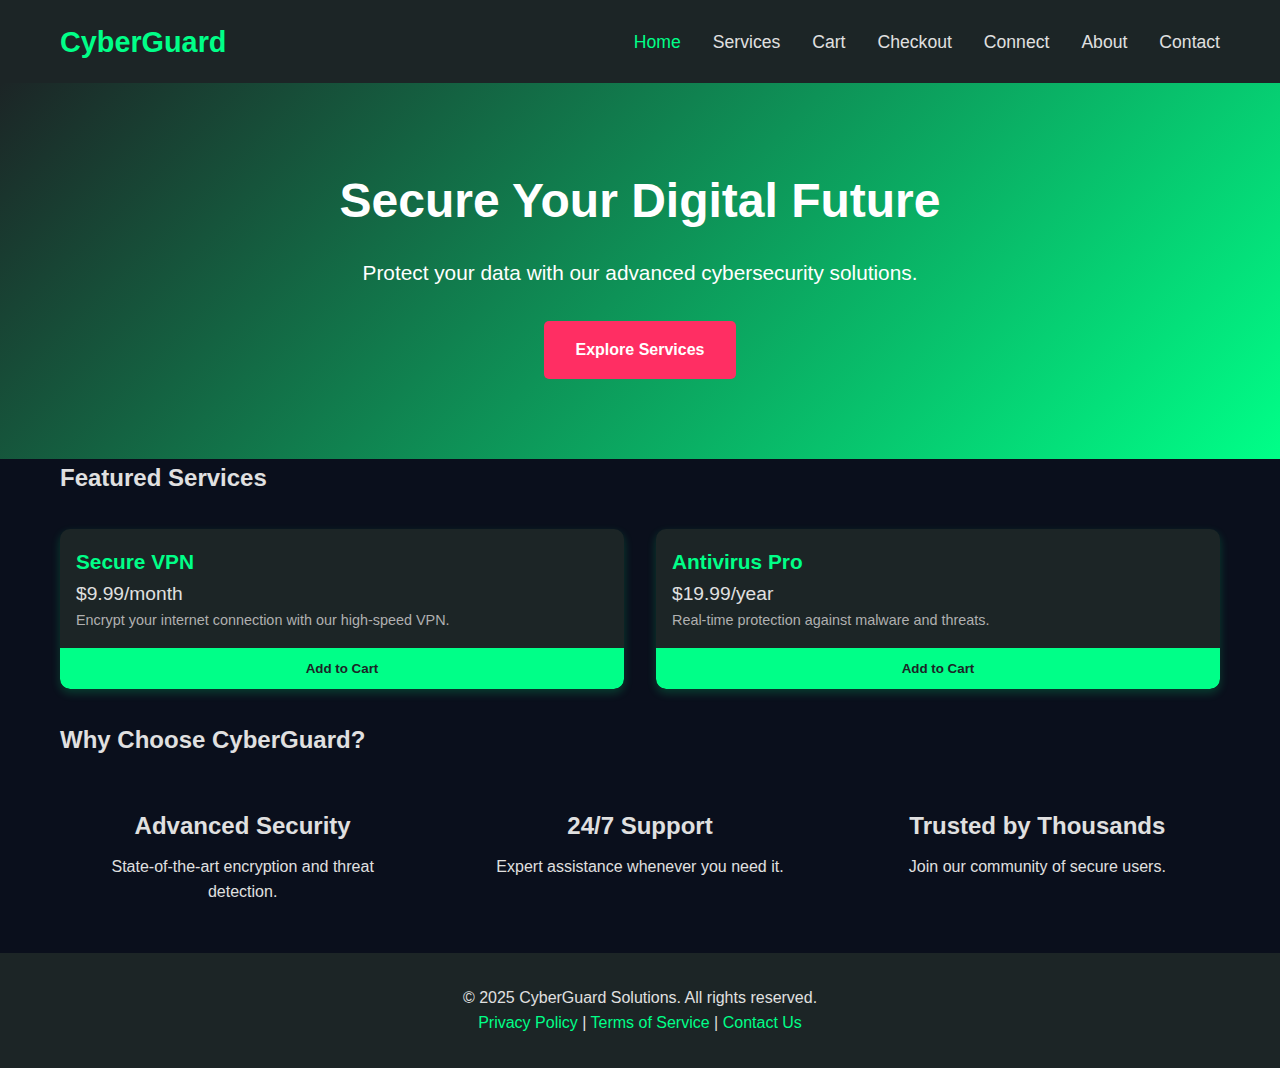
<file: index.html>
<!DOCTYPE html>
<html lang="en">
  <head>
    <meta charset="UTF-8" />
    <meta name="viewport" content="width=device-width, initial-scale=1.0" />
    <meta
      name="description"
      content="CyberGuard Solutions offers top-tier cybersecurity services, including VPNs, antivirus, and training. Secure your digital world today."
    />
    <!-- <meta
      http-equiv="Content-Security-Policy"
      content="default-src 'self'; font-src 'self' https://fonts.googleapis.com https://fonts.gstatic.com;"
    /> -->
    <title>CyberGuard Solutions - Home</title>
    <!-- <link rel="stylesheet" href="./styles/style.css" /> -->
    <style>
      /* Reset */
      * {
        margin: 0;
        padding: 0;
        box-sizing: border-box;
      }

      body {
        font-family: "Roboto", sans-serif;
        line-height: 1.6;
        color: #e0e0e0;
        background-color: #0a0f1c;
      }

      /* Container */
      .container {
        max-width: 1200px;
        margin: 0 auto;
        padding: 0 20px;
      }

      /* Navbar */
      .navbar {
        background-color: #1c2526;
        padding: 1rem 0;
        position: sticky;
        top: 0;
        z-index: 1000;
      }

      .nav-content {
        display: flex;
        justify-content: space-between;
        align-items: center;
      }

      .logo a {
        color: #00ff88;
        font-size: 1.8rem;
        font-weight: bold;
        text-decoration: none;
      }

      .nav-menu {
        display: flex;
        list-style: none;
      }

      .nav-menu li {
        margin-left: 2rem;
      }

      .nav-menu a {
        color: #e0e0e0;
        text-decoration: none;
        font-size: 1.1rem;
        transition: color 0.3s;
      }

      .nav-menu a:hover,
      .nav-menu a.active {
        color: #00ff88;
      }

      .nav-toggle {
        display: none;
        background: none;
        border: none;
        color: #e0e0e0;
        font-size: 1.5rem;
        cursor: pointer;
      }

      /* Hero */
      .hero {
        background: linear-gradient(135deg, #1c2526 0%, #00ff88 100%);
        color: #fff;
        text-align: center;
        padding: 5rem 0;
      }

      .hero h1 {
        font-size: 3rem;
        margin-bottom: 1rem;
      }

      .hero p {
        font-size: 1.3rem;
        margin-bottom: 2rem;
      }

      .cta-button {
        display: inline-block;
        padding: 1rem 2rem;
        background-color: #ff2e63;
        color: #fff;
        text-decoration: none;
        border-radius: 5px;
        font-weight: bold;
        transition: background-color 0.3s;
      }

      .cta-button:hover {
        background-color: #d81e4f;
      }

      /* Service Grid */
      .service-grid,
      .social-grid {
        display: grid;
        grid-template-columns: repeat(auto-fit, minmax(280px, 1fr));
        gap: 2rem;
        padding: 2rem 0;
      }

      .service-grid_item,
      .social-item {
        background: #1c2526;
        border-radius: 10px;
        overflow: hidden;
        box-shadow: 0 4px 10px rgba(0, 255, 136, 0.2);
        transition: transform 0.3s;
      }

      .service-grid_item:hover,
      .social-item:hover {
        transform: translateY(-5px);
      }

      .service-grid_image img,
      .social-item img {
        width: 100%;
        height: 200px;
        object-fit: cover;
      }

      .service-grid_info {
        padding: 1rem;
      }

      .service-grid_name {
        font-size: 1.3rem;
        font-weight: bold;
        color: #00ff88;
      }

      .service-grid_price {
        font-size: 1.2rem;
        color: #e0e0e0;
      }

      .service-grid_desc {
        font-size: 0.9rem;
        color: #b0b0b0;
      }

      .cart-button {
        width: 100%;
        padding: 0.8rem;
        background-color: #00ff88;
        color: #1c2526;
        border: none;
        border-radius: 0 0 10px 10px;
        cursor: pointer;
        font-weight: bold;
        transition: background-color 0.3s;
      }

      .cart-button:hover {
        background-color: #00cc66;
      }

      /* Feature Grid */
      .feature-grid {
        display: grid;
        grid-template-columns: repeat(auto-fit, minmax(250px, 1fr));
        gap: 2rem;
        padding: 2rem 0;
      }

      .feature-item {
        text-align: center;
        padding: 1rem;
      }

      .feature-item i {
        font-size: 2.5rem;
        color: #00ff88;
        margin-bottom: 1rem;
      }

      .feature-item h3 {
        font-size: 1.5rem;
        margin-bottom: 0.5rem;
      }

      /* Cart & Checkout */
      .cart-section,
      .checkout-section,
      .contact-section,
      .about-section,
      .connect-section {
        padding: 2rem 0;
      }

      .cart-item {
        display: flex;
        justify-content: space-between;
        align-items: center;
        padding: 1rem;
        background: #1c2526;
        margin-bottom: 1rem;
        border-radius: 5px;
      }

      .cart-item button {
        background: #ff2e63;
        color: #fff;
        border: none;
        padding: 0.5rem 1rem;
        border-radius: 5px;
        cursor: pointer;
      }

      .cart-item button:hover {
        background: #d81e4f;
      }

      .form-group {
        margin-bottom: 1.5rem;
      }

      .form-group label {
        display: block;
        margin-bottom: 0.5rem;
        font-weight: bold;
      }

      .form-group input,
      .form-group select,
      .form-group textarea {
        width: 100%;
        padding: 0.8rem;
        background: #2c3e50;
        border: 1px solid #00ff88;
        border-radius: 5px;
        color: #e0e0e0;
      }

      .checkout-button,
      .contact-button {
        display: block;
        width: 100%;
        padding: 1rem;
        background-color: #ff2e63;
        color: #fff;
        border: none;
        border-radius: 5px;
        cursor: pointer;
        font-weight: bold;
        transition: background-color 0.3s;
      }

      .checkout-button:hover,
      .contact-button:hover {
        background-color: #d81e4f;
      }

      /* Footer */
      footer {
        background: #1c2526;
        color: #e0e0e0;
        text-align: center;
        padding: 2rem 0;
      }

      footer a {
        color: #00ff88;
        text-decoration: none;
      }

      footer a:hover {
        text-decoration: underline;
      }

      /* Responsive */
      @media (max-width: 768px) {
        .nav-menu {
          display: none;
          flex-direction: column;
          position: absolute;
          top: 60px;
          left: 0;
          width: 100%;
          background: #1c2526;
          padding: 1rem;
        }

        .nav-menu.active {
          display: flex;
        }

        .nav-toggle {
          display: block;
        }

        .hero h1 {
          font-size: 2rem;
        }

        .hero p {
          font-size: 1rem;
        }
      }
    </style>
    <link
      rel="stylesheet"
      href="https://cdnjs.cloudflare.com/ajax/libs/font-awesome/6.4.2/css/all.min.css"
      integrity="sha512-z3gLpd7yknf1YoNbCzqRKc4qyor8gaKU1qmn+CShxbuBusANI9QpRohGBreCFkKxLhei6S9CQXFEbbKuqLg0DA=="
      crossorigin="anonymous"
      referrerpolicy="no-referrer"
    />
  </head>
  <body>
    <nav class="navbar" aria-label="Main navigation">
      <div class="container">
        <div class="nav-content">
          <h1 class="logo"><a href="index.html">CyberGuard</a></h1>
          <button
            class="nav-toggle"
            aria-expanded="false"
            aria-label="Toggle navigation"
          >
            <i class="fas fa-bars"></i>
          </button>
          <ul class="nav-menu">
            <li><a href="index.html" class="active">Home</a></li>
            <li><a href="services.html">Services</a></li>
            <li><a href="cart.html">Cart</a></li>
            <li><a href="checkout.html">Checkout</a></li>
            <li><a href="connect.html">Connect</a></li>
            <li><a href="about.html">About</a></li>
            <li><a href="contact.html">Contact</a></li>
          </ul>
        </div>
      </div>
    </nav>

    <header class="hero">
      <div class="container">
        <h1>Secure Your Digital Future</h1>
        <p>Protect your data with our advanced cybersecurity solutions.</p>
        <a href="services.html" class="cta-button">Explore Services</a>
      </div>
    </header>

    <main class="container">
      <section class="featured-services" aria-labelledby="featured-heading">
        <h2 id="featured-heading">Featured Services</h2>
        <div class="service-grid">
          <div class="service-grid_item">
            <div class="service-grid_image">
              <!-- <img
                src="https://via.placeholder.com/300x200?text=VPN"
                alt="Secure VPN Service"
                loading="lazy"
              /> -->
            </div>
            <div class="service-grid_info">
              <p class="service-grid_name">Secure VPN</p>
              <p class="service-grid_price">$9.99/month</p>
              <p class="service-grid_desc">
                Encrypt your internet connection with our high-speed VPN.
              </p>
            </div>
            <button
              class="cart-button"
              data-name="Secure VPN"
              data-price="9.99"
              aria-label="Add Secure VPN to cart"
            >
              Add to Cart
            </button>
          </div>
          <div class="service-grid_item">
            <div class="service-grid_image">
              <!-- <img
                src="https://via.placeholder.com/300x200?text=Antivirus"
                alt="Antivirus Software"
                loading="lazy"
              /> -->
            </div>
            <div class="service-grid_info">
              <p class="service-grid_name">Antivirus Pro</p>
              <p class="service-grid_price">$19.99/year</p>
              <p class="service-grid_desc">
                Real-time protection against malware and threats.
              </p>
            </div>
            <button
              class="cart-button"
              data-name="Antivirus Pro"
              data-price="19.99"
              aria-label="Add Antivirus Pro to cart"
            >
              Add to Cart
            </button>
          </div>
        </div>
      </section>

      <section class="why-choose-us" aria-labelledby="why-heading">
        <h2 id="why-heading">Why Choose CyberGuard?</h2>
        <div class="feature-grid">
          <div class="feature-item">
            <i class="fas fa-shield-alt"></i>
            <h3>Advanced Security</h3>
            <p>State-of-the-art encryption and threat detection.</p>
          </div>
          <div class="feature-item">
            <i class="fas fa-headset"></i>
            <h3>24/7 Support</h3>
            <p>Expert assistance whenever you need it.</p>
          </div>
          <div class="feature-item">
            <i class="fas fa-user-check"></i>
            <h3>Trusted by Thousands</h3>
            <p>Join our community of secure users.</p>
          </div>
        </div>
      </section>
    </main>

    <footer>
      <div class="container">
        <p>© 2025 CyberGuard Solutions. All rights reserved.</p>
        <p>
          <a href="/privacy">Privacy Policy</a> |
          <a href="/terms">Terms of Service</a> |
          <a href="contact.html">Contact Us</a>
        </p>
      </div>
    </footer>

    <script src="./scripts/app.js"></script>
  </body>
</html>
</file>
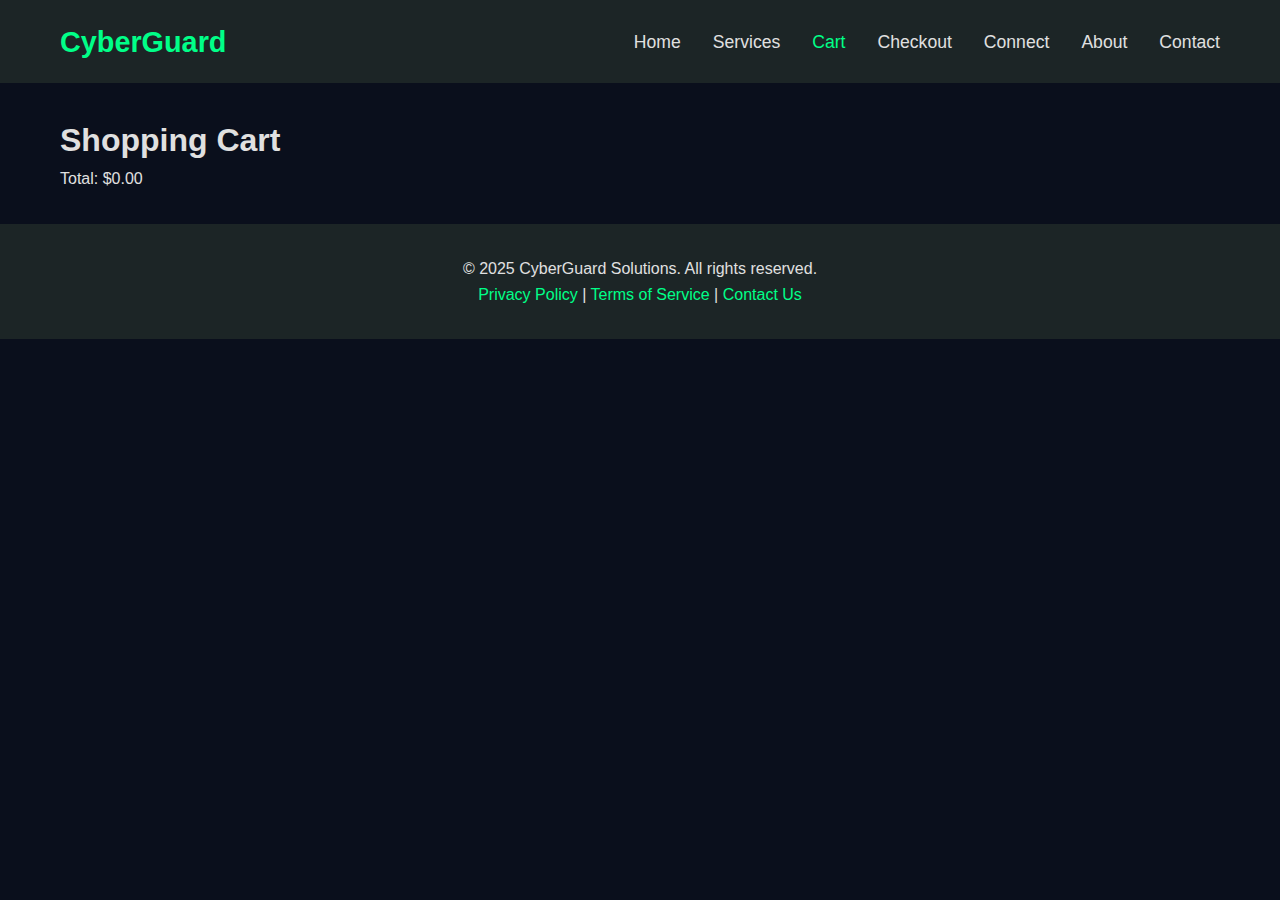
<file: cart.html>
<!DOCTYPE html>
<html lang="en">
  <head>
    <meta charset="UTF-8" />
    <meta name="viewport" content="width=device-width, initial-scale=1.0" />
    <meta
      name="description"
      content="View and manage your cybersecurity service selections in your CyberGuard Solutions cart."
    />
    <!-- <meta
      http-equiv="Content-Security-Policy"
      content="default-src 'self'; font-src 'self' https://fonts.googleapis.com https://fonts.gstatic.com;"
    /> -->
    <title>CyberGuard Solutions - Cart</title>
    <!-- <link rel="stylesheet" href="./styles/style.css" /> -->
    <style>
      /* Reset */
      * {
        margin: 0;
        padding: 0;
        box-sizing: border-box;
      }

      body {
        font-family: "Roboto", sans-serif;
        line-height: 1.6;
        color: #e0e0e0;
        background-color: #0a0f1c;
      }

      /* Container */
      .container {
        max-width: 1200px;
        margin: 0 auto;
        padding: 0 20px;
      }

      /* Navbar */
      .navbar {
        background-color: #1c2526;
        padding: 1rem 0;
        position: sticky;
        top: 0;
        z-index: 1000;
      }

      .nav-content {
        display: flex;
        justify-content: space-between;
        align-items: center;
      }

      .logo a {
        color: #00ff88;
        font-size: 1.8rem;
        font-weight: bold;
        text-decoration: none;
      }

      .nav-menu {
        display: flex;
        list-style: none;
      }

      .nav-menu li {
        margin-left: 2rem;
      }

      .nav-menu a {
        color: #e0e0e0;
        text-decoration: none;
        font-size: 1.1rem;
        transition: color 0.3s;
      }

      .nav-menu a:hover,
      .nav-menu a.active {
        color: #00ff88;
      }

      .nav-toggle {
        display: none;
        background: none;
        border: none;
        color: #e0e0e0;
        font-size: 1.5rem;
        cursor: pointer;
      }

      /* Hero */
      .hero {
        background: linear-gradient(135deg, #1c2526 0%, #00ff88 100%);
        color: #fff;
        text-align: center;
        padding: 5rem 0;
      }

      .hero h1 {
        font-size: 3rem;
        margin-bottom: 1rem;
      }

      .hero p {
        font-size: 1.3rem;
        margin-bottom: 2rem;
      }

      .cta-button {
        display: inline-block;
        padding: 1rem 2rem;
        background-color: #ff2e63;
        color: #fff;
        text-decoration: none;
        border-radius: 5px;
        font-weight: bold;
        transition: background-color 0.3s;
      }

      .cta-button:hover {
        background-color: #d81e4f;
      }

      /* Service Grid */
      .service-grid,
      .social-grid {
        display: grid;
        grid-template-columns: repeat(auto-fit, minmax(280px, 1fr));
        gap: 2rem;
        padding: 2rem 0;
      }

      .service-grid_item,
      .social-item {
        background: #1c2526;
        border-radius: 10px;
        overflow: hidden;
        box-shadow: 0 4px 10px rgba(0, 255, 136, 0.2);
        transition: transform 0.3s;
      }

      .service-grid_item:hover,
      .social-item:hover {
        transform: translateY(-5px);
      }

      .service-grid_image img,
      .social-item img {
        width: 100%;
        height: 200px;
        object-fit: cover;
      }

      .service-grid_info {
        padding: 1rem;
      }

      .service-grid_name {
        font-size: 1.3rem;
        font-weight: bold;
        color: #00ff88;
      }

      .service-grid_price {
        font-size: 1.2rem;
        color: #e0e0e0;
      }

      .service-grid_desc {
        font-size: 0.9rem;
        color: #b0b0b0;
      }

      .cart-button {
        width: 100%;
        padding: 0.8rem;
        background-color: #00ff88;
        color: #1c2526;
        border: none;
        border-radius: 0 0 10px 10px;
        cursor: pointer;
        font-weight: bold;
        transition: background-color 0.3s;
      }

      .cart-button:hover {
        background-color: #00cc66;
      }

      /* Feature Grid */
      .feature-grid {
        display: grid;
        grid-template-columns: repeat(auto-fit, minmax(250px, 1fr));
        gap: 2rem;
        padding: 2rem 0;
      }

      .feature-item {
        text-align: center;
        padding: 1rem;
      }

      .feature-item i {
        font-size: 2.5rem;
        color: #00ff88;
        margin-bottom: 1rem;
      }

      .feature-item h3 {
        font-size: 1.5rem;
        margin-bottom: 0.5rem;
      }

      /* Cart & Checkout */
      .cart-section,
      .checkout-section,
      .contact-section,
      .about-section,
      .connect-section {
        padding: 2rem 0;
      }

      .cart-item {
        display: flex;
        justify-content: space-between;
        align-items: center;
        padding: 1rem;
        background: #1c2526;
        margin-bottom: 1rem;
        border-radius: 5px;
      }

      .cart-item button {
        background: #ff2e63;
        color: #fff;
        border: none;
        padding: 0.5rem 1rem;
        border-radius: 5px;
        cursor: pointer;
      }

      .cart-item button:hover {
        background: #d81e4f;
      }

      .form-group {
        margin-bottom: 1.5rem;
      }

      .form-group label {
        display: block;
        margin-bottom: 0.5rem;
        font-weight: bold;
      }

      .form-group input,
      .form-group select,
      .form-group textarea {
        width: 100%;
        padding: 0.8rem;
        background: #2c3e50;
        border: 1px solid #00ff88;
        border-radius: 5px;
        color: #e0e0e0;
      }

      .checkout-button,
      .contact-button {
        display: block;
        width: 100%;
        padding: 1rem;
        background-color: #ff2e63;
        color: #fff;
        border: none;
        border-radius: 5px;
        cursor: pointer;
        font-weight: bold;
        transition: background-color 0.3s;
      }

      .checkout-button:hover,
      .contact-button:hover {
        background-color: #d81e4f;
      }

      /* Footer */
      footer {
        background: #1c2526;
        color: #e0e0e0;
        text-align: center;
        padding: 2rem 0;
      }

      footer a {
        color: #00ff88;
        text-decoration: none;
      }

      footer a:hover {
        text-decoration: underline;
      }

      /* Responsive */
      @media (max-width: 768px) {
        .nav-menu {
          display: none;
          flex-direction: column;
          position: absolute;
          top: 60px;
          left: 0;
          width: 100%;
          background: #1c2526;
          padding: 1rem;
        }

        .nav-menu.active {
          display: flex;
        }

        .nav-toggle {
          display: block;
        }

        .hero h1 {
          font-size: 2rem;
        }

        .hero p {
          font-size: 1rem;
        }
      }
    </style>
    <link
      rel="stylesheet"
      href="https://cdnjs.cloudflare.com/ajax/libs/font-awesome/6.4.2/css/all.min.css"
      integrity="sha512-z3gLpd7yknf1YoNbCzqRKc4qyor8gaKU1qmn+CShxbuBusANI9QpRohGBreCFkKxLhei6S9CQXFEbbKuqLg0DA=="
      crossorigin="anonymous"
      referrerpolicy="no-referrer"
    />
  </head>
  <body>
    <nav class="navbar" aria-label="Main navigation">
      <div class="container">
        <div class="nav-content">
          <h1 class="logo"><a href="index.html">CyberGuard</a></h1>
          <button
            class="nav-toggle"
            aria-expanded="false"
            aria-label="Toggle navigation"
          >
            <i class="fas fa-bars"></i>
          </button>
          <ul class="nav-menu">
            <li><a href="index.html">Home</a></li>
            <li><a href="services.html">Services</a></li>
            <li><a href="cart.html" class="active">Cart</a></li>
            <li><a href="checkout.html">Checkout</a></li>
            <li><a href="connect.html">Connect</a></li>
            <li><a href="about.html">About</a></li>
            <li><a href="contact.html">Contact</a></li>
          </ul>
        </div>
      </div>
    </nav>

    <main class="container">
      <section class="cart-section" aria-labelledby="cart-heading">
        <h1 id="cart-heading insightful">Shopping Cart</h1>
        <div id="cart-items" role="list"></div>
        <p>Total: $<span id="cart-total">0.00</span></p>
        <a
          href="checkout.html"
          class="cta-button"
          id="proceed-to-checkout"
          style="display: none"
          >Proceed to Checkout</a
        >
      </section>
    </main>

    <footer>
      <div class="container">
        <p>© 2025 CyberGuard Solutions. All rights reserved.</p>
        <p>
          <a href="/privacy">Privacy Policy</a> |
          <a href="/terms">Terms of Service</a> |
          <a href="contact.html">Contact Us</a>
        </p>
      </div>
    </footer>

    <script src="./scripts/app.js"></script>
  </body>
</html>
</file>
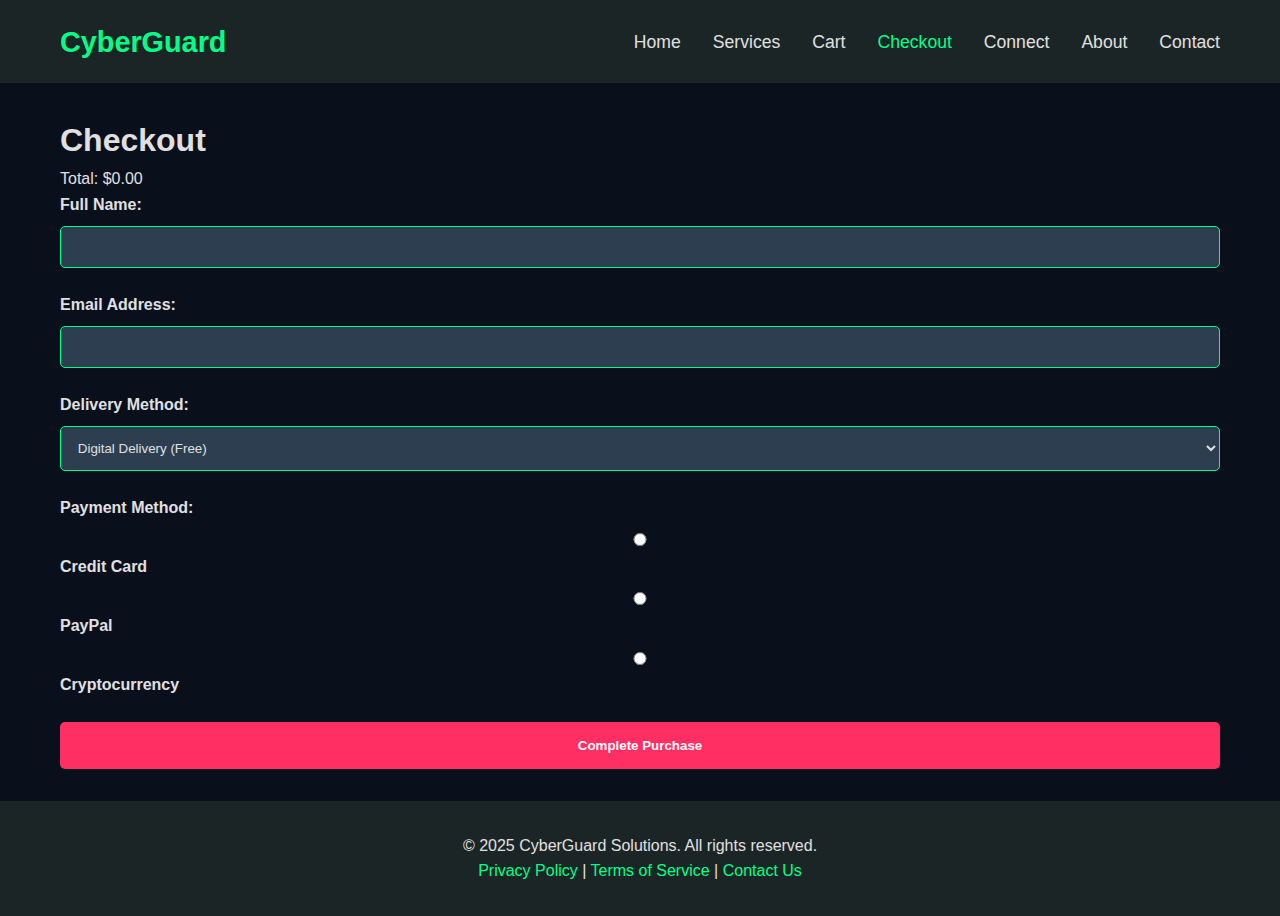
<file: checkout.html>
<!DOCTYPE html>
<html lang="en">
  <head>
    <meta charset="UTF-8" />
    <meta name="viewport" content="width=device-width, initial-scale=1.0" />
    <meta
      name="description"
      content="Complete your purchase securely with CyberGuard Solutions."
    />
    <!-- <meta
      http-equiv="Content-Security-Policy"
      content="default-src 'self'; font-src 'self' https://fonts.googleapis.com https://fonts.gstatic.com;"
    /> -->
    <title>CyberGuard Solutions - Checkout</title>
    <!-- <link rel="stylesheet" href="./styles/style.css" /> -->
    <style>
      /* Reset */
      * {
        margin: 0;
        padding: 0;
        box-sizing: border-box;
      }

      body {
        font-family: "Roboto", sans-serif;
        line-height: 1.6;
        color: #e0e0e0;
        background-color: #0a0f1c;
      }

      /* Container */
      .container {
        max-width: 1200px;
        margin: 0 auto;
        padding: 0 20px;
      }

      /* Navbar */
      .navbar {
        background-color: #1c2526;
        padding: 1rem 0;
        position: sticky;
        top: 0;
        z-index: 1000;
      }

      .nav-content {
        display: flex;
        justify-content: space-between;
        align-items: center;
      }

      .logo a {
        color: #00ff88;
        font-size: 1.8rem;
        font-weight: bold;
        text-decoration: none;
      }

      .nav-menu {
        display: flex;
        list-style: none;
      }

      .nav-menu li {
        margin-left: 2rem;
      }

      .nav-menu a {
        color: #e0e0e0;
        text-decoration: none;
        font-size: 1.1rem;
        transition: color 0.3s;
      }

      .nav-menu a:hover,
      .nav-menu a.active {
        color: #00ff88;
      }

      .nav-toggle {
        display: none;
        background: none;
        border: none;
        color: #e0e0e0;
        font-size: 1.5rem;
        cursor: pointer;
      }

      /* Hero */
      .hero {
        background: linear-gradient(135deg, #1c2526 0%, #00ff88 100%);
        color: #fff;
        text-align: center;
        padding: 5rem 0;
      }

      .hero h1 {
        font-size: 3rem;
        margin-bottom: 1rem;
      }

      .hero p {
        font-size: 1.3rem;
        margin-bottom: 2rem;
      }

      .cta-button {
        display: inline-block;
        padding: 1rem 2rem;
        background-color: #ff2e63;
        color: #fff;
        text-decoration: none;
        border-radius: 5px;
        font-weight: bold;
        transition: background-color 0.3s;
      }

      .cta-button:hover {
        background-color: #d81e4f;
      }

      /* Service Grid */
      .service-grid,
      .social-grid {
        display: grid;
        grid-template-columns: repeat(auto-fit, minmax(280px, 1fr));
        gap: 2rem;
        padding: 2rem 0;
      }

      .service-grid_item,
      .social-item {
        background: #1c2526;
        border-radius: 10px;
        overflow: hidden;
        box-shadow: 0 4px 10px rgba(0, 255, 136, 0.2);
        transition: transform 0.3s;
      }

      .service-grid_item:hover,
      .social-item:hover {
        transform: translateY(-5px);
      }

      .service-grid_image img,
      .social-item img {
        width: 100%;
        height: 200px;
        object-fit: cover;
      }

      .service-grid_info {
        padding: 1rem;
      }

      .service-grid_name {
        font-size: 1.3rem;
        font-weight: bold;
        color: #00ff88;
      }

      .service-grid_price {
        font-size: 1.2rem;
        color: #e0e0e0;
      }

      .service-grid_desc {
        font-size: 0.9rem;
        color: #b0b0b0;
      }

      .cart-button {
        width: 100%;
        padding: 0.8rem;
        background-color: #00ff88;
        color: #1c2526;
        border: none;
        border-radius: 0 0 10px 10px;
        cursor: pointer;
        font-weight: bold;
        transition: background-color 0.3s;
      }

      .cart-button:hover {
        background-color: #00cc66;
      }

      /* Feature Grid */
      .feature-grid {
        display: grid;
        grid-template-columns: repeat(auto-fit, minmax(250px, 1fr));
        gap: 2rem;
        padding: 2rem 0;
      }

      .feature-item {
        text-align: center;
        padding: 1rem;
      }

      .feature-item i {
        font-size: 2.5rem;
        color: #00ff88;
        margin-bottom: 1rem;
      }

      .feature-item h3 {
        font-size: 1.5rem;
        margin-bottom: 0.5rem;
      }

      /* Cart & Checkout */
      .cart-section,
      .checkout-section,
      .contact-section,
      .about-section,
      .connect-section {
        padding: 2rem 0;
      }

      .cart-item {
        display: flex;
        justify-content: space-between;
        align-items: center;
        padding: 1rem;
        background: #1c2526;
        margin-bottom: 1rem;
        border-radius: 5px;
      }

      .cart-item button {
        background: #ff2e63;
        color: #fff;
        border: none;
        padding: 0.5rem 1rem;
        border-radius: 5px;
        cursor: pointer;
      }

      .cart-item button:hover {
        background: #d81e4f;
      }

      .form-group {
        margin-bottom: 1.5rem;
      }

      .form-group label {
        display: block;
        margin-bottom: 0.5rem;
        font-weight: bold;
      }

      .form-group input,
      .form-group select,
      .form-group textarea {
        width: 100%;
        padding: 0.8rem;
        background: #2c3e50;
        border: 1px solid #00ff88;
        border-radius: 5px;
        color: #e0e0e0;
      }

      .checkout-button,
      .contact-button {
        display: block;
        width: 100%;
        padding: 1rem;
        background-color: #ff2e63;
        color: #fff;
        border: none;
        border-radius: 5px;
        cursor: pointer;
        font-weight: bold;
        transition: background-color 0.3s;
      }

      .checkout-button:hover,
      .contact-button:hover {
        background-color: #d81e4f;
      }

      /* Footer */
      footer {
        background: #1c2526;
        color: #e0e0e0;
        text-align: center;
        padding: 2rem 0;
      }

      footer a {
        color: #00ff88;
        text-decoration: none;
      }

      footer a:hover {
        text-decoration: underline;
      }

      /* Responsive */
      @media (max-width: 768px) {
        .nav-menu {
          display: none;
          flex-direction: column;
          position: absolute;
          top: 60px;
          left: 0;
          width: 100%;
          background: #1c2526;
          padding: 1rem;
        }

        .nav-menu.active {
          display: flex;
        }

        .nav-toggle {
          display: block;
        }

        .hero h1 {
          font-size: 2rem;
        }

        .hero p {
          font-size: 1rem;
        }
      }
    </style>
    <link
      rel="stylesheet"
      href="https://cdnjs.cloudflare.com/ajax/libs/font-awesome/6.4.2/css/all.min.css"
      integrity="sha512-z3gLpd7yknf1YoNbCzqRKc4qyor8gaKU1qmn+CShxbuBusANI9QpRohGBreCFkKxLhei6S9CQXFEbbKuqLg0DA=="
      crossorigin="anonymous"
      referrerpolicy="no-referrer"
    />
  </head>
  <body>
    <nav class="navbar" aria-label="Main navigation">
      <div class="container">
        <div class="nav-content">
          <h1 class="logo"><a href="index.html">CyberGuard</a></h1>
          <button
            class="nav-toggle"
            aria-expanded="false"
            aria-label="Toggle navigation"
          >
            <i class="fas fa-bars"></i>
          </button>
          <ul class="nav-menu">
            <li><a href="index.html">Home</a></li>
            <li><a href="services.html">Services</a></li>
            <li><a href="cart.html">Cart</a></li>
            <li><a href="checkout.html" class="active">Checkout</a></li>
            <li><a href="connect.html">Connect</a></li>
            <li><a href="about.html">About</a></li>
            <li><a href="contact.html">Contact</a></li>
          </ul>
        </div>
      </div>
    </nav>

    <main class="container">
      <section class="checkout-section" aria-labelledby="checkout-heading">
        <h1 id="checkout-heading">Checkout</h1>
        <div id="cart-items" role="list"></div>
        <p>Total: $<span id="cart-total">0.00</span></p>

        <form id="checkout-form" novalidate>
          <input type="hidden" name="csrf_token" value="SIMULATED_CSRF_TOKEN" />
          <div class="form-group">
            <label for="name">Full Name:</label>
            <input
              type="text"
              id="name"
              name="name"
              required
              aria-required="true"
              pattern="[A-Za-z\s]{2,50}"
              title="Name should be 2-50 characters, letters and spaces only"
            />
          </div>
          <div class="form-group">
            <label for="email">Email Address:</label>
            <input
              type="email"
              id="email"
              name="email"
              required
              aria-required="true"
            />
          </div>
          <div class="form-group">
            <label for="shipping-method">Delivery Method:</label>
            <select
              id="shipping-method"
              name="shipping"
              required
              aria-required="true"
            >
              <option value="digital">Digital Delivery (Free)</option>
              <option value="physical">Physical Media ($5.00)</option>
            </select>
          </div>
          <div class="form-group">
            <label>Payment Method:</label>
            <label
              ><input
                type="radio"
                name="payment"
                value="credit"
                required
                aria-required="true"
              />
              Credit Card</label
            >
            <label
              ><input type="radio" name="payment" value="paypal" />
              PayPal</label
            >
            <label
              ><input type="radio" name="payment" value="crypto" />
              Cryptocurrency</label
            >
          </div>
          <button type="submit" class="checkout-button">
            Complete Purchase
          </button>
        </form>
      </section>
    </main>

    <footer>
      <div class="container">
        <p>© 2025 CyberGuard Solutions. All rights reserved.</p>
        <p>
          <a href="/privacy">Privacy Policy</a> |
          <a href="/terms">Terms of Service</a> |
          <a href="contact.html">Contact Us</a>
        </p>
      </div>
    </footer>

    <script src="./scripts/app.js"></script>
  </body>
</html>
</file>
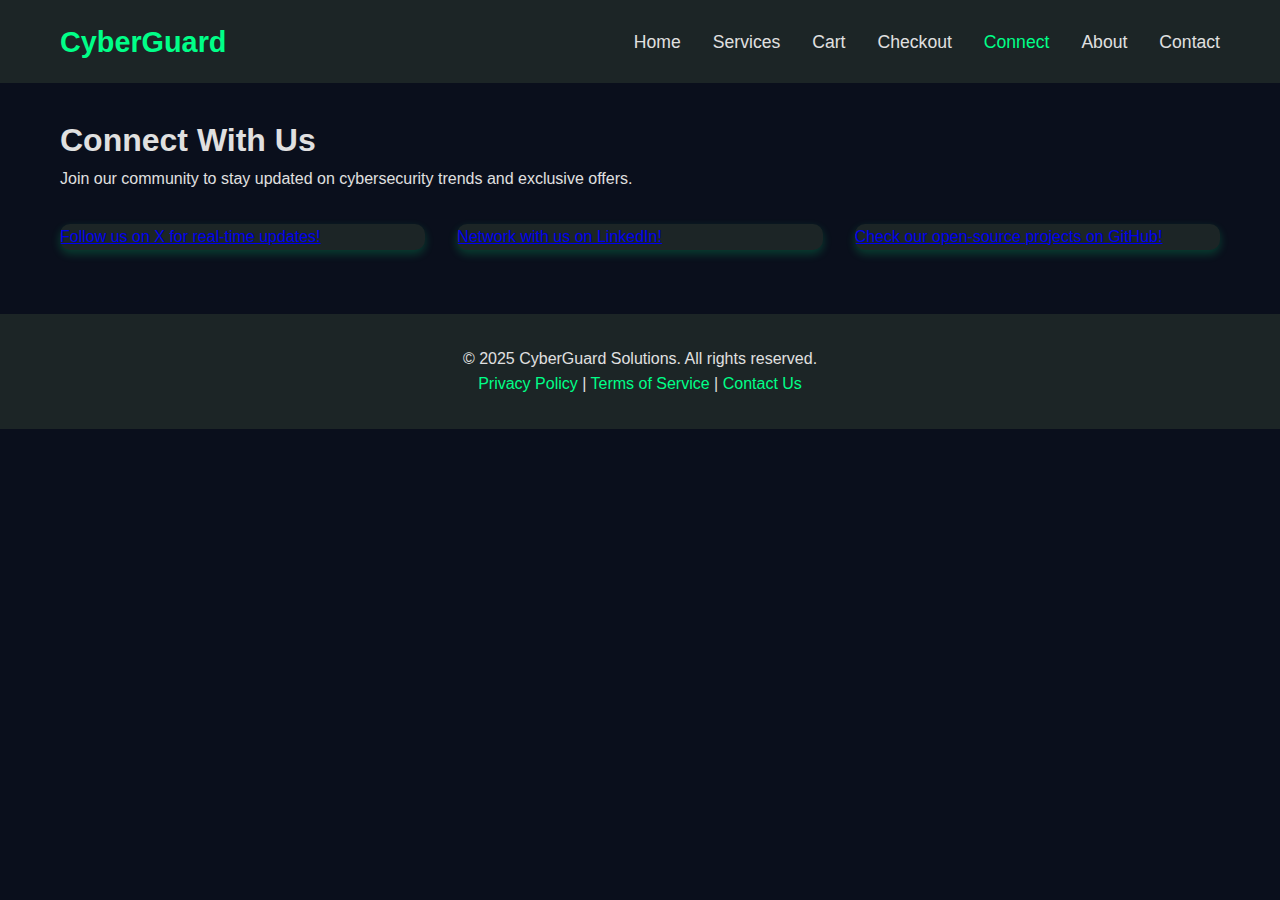
<file: connect.html>
<!DOCTYPE html>
<html lang="en">
  <head>
    <meta charset="UTF-8" />
    <meta name="viewport" content="width=device-width, initial-scale=1.0" />
    <meta
      name="description"
      content="Join the CyberGuard Solutions community on X, LinkedIn, and GitHub for updates and cybersecurity insights."
    />
    <!-- <meta
      http-equiv="Content-Security-Policy"
      content="default-src 'self'; font-src 'self' https://fonts.googleapis.com https://fonts.gstatic.com;"
    /> -->
    <title>CyberGuard Solutions - Connect</title>
    <!-- <link rel="stylesheet" href="./styles/style.css" /> -->
    <style>
      /* Reset */
      * {
        margin: 0;
        padding: 0;
        box-sizing: border-box;
      }

      body {
        font-family: "Roboto", sans-serif;
        line-height: 1.6;
        color: #e0e0e0;
        background-color: #0a0f1c;
      }

      /* Container */
      .container {
        max-width: 1200px;
        margin: 0 auto;
        padding: 0 20px;
      }

      /* Navbar */
      .navbar {
        background-color: #1c2526;
        padding: 1rem 0;
        position: sticky;
        top: 0;
        z-index: 1000;
      }

      .nav-content {
        display: flex;
        justify-content: space-between;
        align-items: center;
      }

      .logo a {
        color: #00ff88;
        font-size: 1.8rem;
        font-weight: bold;
        text-decoration: none;
      }

      .nav-menu {
        display: flex;
        list-style: none;
      }

      .nav-menu li {
        margin-left: 2rem;
      }

      .nav-menu a {
        color: #e0e0e0;
        text-decoration: none;
        font-size: 1.1rem;
        transition: color 0.3s;
      }

      .nav-menu a:hover,
      .nav-menu a.active {
        color: #00ff88;
      }

      .nav-toggle {
        display: none;
        background: none;
        border: none;
        color: #e0e0e0;
        font-size: 1.5rem;
        cursor: pointer;
      }

      /* Hero */
      .hero {
        background: linear-gradient(135deg, #1c2526 0%, #00ff88 100%);
        color: #fff;
        text-align: center;
        padding: 5rem 0;
      }

      .hero h1 {
        font-size: 3rem;
        margin-bottom: 1rem;
      }

      .hero p {
        font-size: 1.3rem;
        margin-bottom: 2rem;
      }

      .cta-button {
        display: inline-block;
        padding: 1rem 2rem;
        background-color: #ff2e63;
        color: #fff;
        text-decoration: none;
        border-radius: 5px;
        font-weight: bold;
        transition: background-color 0.3s;
      }

      .cta-button:hover {
        background-color: #d81e4f;
      }

      /* Service Grid */
      .service-grid,
      .social-grid {
        display: grid;
        grid-template-columns: repeat(auto-fit, minmax(280px, 1fr));
        gap: 2rem;
        padding: 2rem 0;
      }

      .service-grid_item,
      .social-item {
        background: #1c2526;
        border-radius: 10px;
        overflow: hidden;
        box-shadow: 0 4px 10px rgba(0, 255, 136, 0.2);
        transition: transform 0.3s;
      }

      .service-grid_item:hover,
      .social-item:hover {
        transform: translateY(-5px);
      }

      .service-grid_image img,
      .social-item img {
        width: 100%;
        height: 200px;
        object-fit: cover;
      }

      .service-grid_info {
        padding: 1rem;
      }

      .service-grid_name {
        font-size: 1.3rem;
        font-weight: bold;
        color: #00ff88;
      }

      .service-grid_price {
        font-size: 1.2rem;
        color: #e0e0e0;
      }

      .service-grid_desc {
        font-size: 0.9rem;
        color: #b0b0b0;
      }

      .cart-button {
        width: 100%;
        padding: 0.8rem;
        background-color: #00ff88;
        color: #1c2526;
        border: none;
        border-radius: 0 0 10px 10px;
        cursor: pointer;
        font-weight: bold;
        transition: background-color 0.3s;
      }

      .cart-button:hover {
        background-color: #00cc66;
      }

      /* Feature Grid */
      .feature-grid {
        display: grid;
        grid-template-columns: repeat(auto-fit, minmax(250px, 1fr));
        gap: 2rem;
        padding: 2rem 0;
      }

      .feature-item {
        text-align: center;
        padding: 1rem;
      }

      .feature-item i {
        font-size: 2.5rem;
        color: #00ff88;
        margin-bottom: 1rem;
      }

      .feature-item h3 {
        font-size: 1.5rem;
        margin-bottom: 0.5rem;
      }

      /* Cart & Checkout */
      .cart-section,
      .checkout-section,
      .contact-section,
      .about-section,
      .connect-section {
        padding: 2rem 0;
      }

      .cart-item {
        display: flex;
        justify-content: space-between;
        align-items: center;
        padding: 1rem;
        background: #1c2526;
        margin-bottom: 1rem;
        border-radius: 5px;
      }

      .cart-item button {
        background: #ff2e63;
        color: #fff;
        border: none;
        padding: 0.5rem 1rem;
        border-radius: 5px;
        cursor: pointer;
      }

      .cart-item button:hover {
        background: #d81e4f;
      }

      .form-group {
        margin-bottom: 1.5rem;
      }

      .form-group label {
        display: block;
        margin-bottom: 0.5rem;
        font-weight: bold;
      }

      .form-group input,
      .form-group select,
      .form-group textarea {
        width: 100%;
        padding: 0.8rem;
        background: #2c3e50;
        border: 1px solid #00ff88;
        border-radius: 5px;
        color: #e0e0e0;
      }

      .checkout-button,
      .contact-button {
        display: block;
        width: 100%;
        padding: 1rem;
        background-color: #ff2e63;
        color: #fff;
        border: none;
        border-radius: 5px;
        cursor: pointer;
        font-weight: bold;
        transition: background-color 0.3s;
      }

      .checkout-button:hover,
      .contact-button:hover {
        background-color: #d81e4f;
      }

      /* Footer */
      footer {
        background: #1c2526;
        color: #e0e0e0;
        text-align: center;
        padding: 2rem 0;
      }

      footer a {
        color: #00ff88;
        text-decoration: none;
      }

      footer a:hover {
        text-decoration: underline;
      }

      /* Responsive */
      @media (max-width: 768px) {
        .nav-menu {
          display: none;
          flex-direction: column;
          position: absolute;
          top: 60px;
          left: 0;
          width: 100%;
          background: #1c2526;
          padding: 1rem;
        }

        .nav-menu.active {
          display: flex;
        }

        .nav-toggle {
          display: block;
        }

        .hero h1 {
          font-size: 2rem;
        }

        .hero p {
          font-size: 1rem;
        }
      }
    </style>
    <link
      rel="stylesheet"
      href="https://cdnjs.cloudflare.com/ajax/libs/font-awesome/6.4.2/css/all.min.css"
      integrity="sha512-z3gLpd7yknf1YoNbCzqRKc4qyor8gaKU1qmn+CShxbuBusANI9QpRohGBreCFkKxLhei6S9CQXFEbbKuqLg0DA=="
      crossorigin="anonymous"
      referrerpolicy="no-referrer"
    />
  </head>
  <body>
    <nav class="navbar" aria-label="Main navigation">
      <div class="container">
        <div class="nav-content">
          <h1 class="logo"><a href="index.html">CyberGuard</a></h1>
          <button
            class="nav-toggle"
            aria-expanded="false"
            aria-label="Toggle navigation"
          >
            <i class="fas fa-bars"></i>
          </button>
          <ul class="nav-menu">
            <li><a href="index.html">Home</a></li>
            <li><a href="services.html">Services</a></li>
            <li><a href="cart.html">Cart</a></li>
            <li><a href="checkout.html">Checkout</a></li>
            <li><a href="connect.html" class="active">Connect</a></li>
            <li><a href="about.html">About</a></li>
            <li><a href="contact.html">Contact</a></li>
          </ul>
        </div>
      </div>
    </nav>

    <main class="container">
      <section class="connect-section" aria-labelledby="connect-heading">
        <h1 id="connect-heading">Connect With Us</h1>
        <p>
          Join our community to stay updated on cybersecurity trends and
          exclusive offers.
        </p>
        <div class="social-grid">
          <a
            href="https://x.com"
            class="social-item"
            target="_blank"
            rel="noopener noreferrer"
          >
            <!-- <img
              src="https://via.placeholder.com/200?text=X"
              alt="Follow us on X"
              loading="lazy"
            /> -->
            <p>Follow us on X for real-time updates!</p>
          </a>
          <a
            href="https://linkedin.com"
            class="social-item"
            target="_blank"
            rel="noopener noreferrer"
          >
            <!-- <img
              src="https://via.placeholder.com/200?text=LinkedIn"
              alt="Connect on LinkedIn"
              loading="lazy"
            /> -->
            <p>Network with us on LinkedIn!</p>
          </a>
          <a
            href="https://github.com"
            class="social-item"
            target="_blank"
            rel="noopener noreferrer"
          >
            <!-- <img
              src="https://via.placeholder.com/200?text=GitHub"
              alt="Explore our GitHub"
              loading="lazy"
            /> -->
            <p>Check our open-source projects on GitHub!</p>
          </a>
        </div>
      </section>
    </main>

    <footer>
      <div class="container">
        <p>© 2025 CyberGuard Solutions. All rights reserved.</p>
        <p>
          <a href="/privacy">Privacy Policy</a> |
          <a href="/terms">Terms of Service</a> |
          <a href="contact.html">Contact Us</a>
        </p>
      </div>
    </footer>

    <script src="./scripts/app.js"></script>
  </body>
</html>
</file>
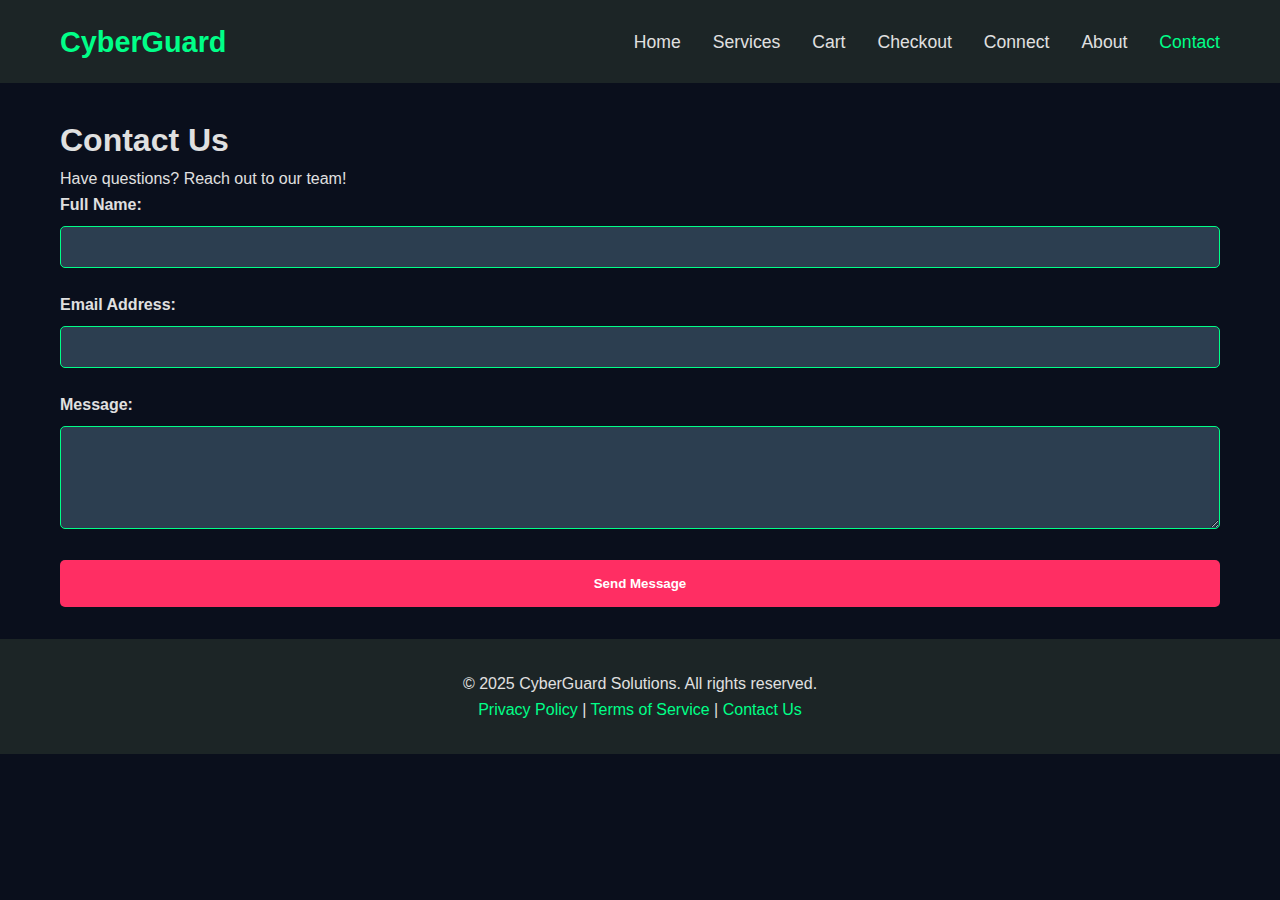
<file: contact.html>
<!DOCTYPE html>
<html lang="en">
  <head>
    <meta charset="UTF-8" />
    <meta name="viewport" content="width=device-width, initial-scale=1.0" />
    <meta
      name="description"
      content="Contact CyberGuard Solutions for inquiries about our cybersecurity services."
    />
    <!-- <meta
      http-equiv="Content-Security-Policy"
      content="default-src 'self'; font-src 'self' https://fonts.googleapis.com https://fonts.gstatic.com;"
    /> -->
    <title>CyberGuard Solutions - Contact</title>
    <!-- <link rel="stylesheet" href="./styles/style.css" /> -->
    <style>
      /* Reset */
      * {
        margin: 0;
        padding: 0;
        box-sizing: border-box;
      }

      body {
        font-family: "Roboto", sans-serif;
        line-height: 1.6;
        color: #e0e0e0;
        background-color: #0a0f1c;
      }

      /* Container */
      .container {
        max-width: 1200px;
        margin: 0 auto;
        padding: 0 20px;
      }

      /* Navbar */
      .navbar {
        background-color: #1c2526;
        padding: 1rem 0;
        position: sticky;
        top: 0;
        z-index: 1000;
      }

      .nav-content {
        display: flex;
        justify-content: space-between;
        align-items: center;
      }

      .logo a {
        color: #00ff88;
        font-size: 1.8rem;
        font-weight: bold;
        text-decoration: none;
      }

      .nav-menu {
        display: flex;
        list-style: none;
      }

      .nav-menu li {
        margin-left: 2rem;
      }

      .nav-menu a {
        color: #e0e0e0;
        text-decoration: none;
        font-size: 1.1rem;
        transition: color 0.3s;
      }

      .nav-menu a:hover,
      .nav-menu a.active {
        color: #00ff88;
      }

      .nav-toggle {
        display: none;
        background: none;
        border: none;
        color: #e0e0e0;
        font-size: 1.5rem;
        cursor: pointer;
      }

      /* Hero */
      .hero {
        background: linear-gradient(135deg, #1c2526 0%, #00ff88 100%);
        color: #fff;
        text-align: center;
        padding: 5rem 0;
      }

      .hero h1 {
        font-size: 3rem;
        margin-bottom: 1rem;
      }

      .hero p {
        font-size: 1.3rem;
        margin-bottom: 2rem;
      }

      .cta-button {
        display: inline-block;
        padding: 1rem 2rem;
        background-color: #ff2e63;
        color: #fff;
        text-decoration: none;
        border-radius: 5px;
        font-weight: bold;
        transition: background-color 0.3s;
      }

      .cta-button:hover {
        background-color: #d81e4f;
      }

      /* Service Grid */
      .service-grid,
      .social-grid {
        display: grid;
        grid-template-columns: repeat(auto-fit, minmax(280px, 1fr));
        gap: 2rem;
        padding: 2rem 0;
      }

      .service-grid_item,
      .social-item {
        background: #1c2526;
        border-radius: 10px;
        overflow: hidden;
        box-shadow: 0 4px 10px rgba(0, 255, 136, 0.2);
        transition: transform 0.3s;
      }

      .service-grid_item:hover,
      .social-item:hover {
        transform: translateY(-5px);
      }

      .service-grid_image img,
      .social-item img {
        width: 100%;
        height: 200px;
        object-fit: cover;
      }

      .service-grid_info {
        padding: 1rem;
      }

      .service-grid_name {
        font-size: 1.3rem;
        font-weight: bold;
        color: #00ff88;
      }

      .service-grid_price {
        font-size: 1.2rem;
        color: #e0e0e0;
      }

      .service-grid_desc {
        font-size: 0.9rem;
        color: #b0b0b0;
      }

      .cart-button {
        width: 100%;
        padding: 0.8rem;
        background-color: #00ff88;
        color: #1c2526;
        border: none;
        border-radius: 0 0 10px 10px;
        cursor: pointer;
        font-weight: bold;
        transition: background-color 0.3s;
      }

      .cart-button:hover {
        background-color: #00cc66;
      }

      /* Feature Grid */
      .feature-grid {
        display: grid;
        grid-template-columns: repeat(auto-fit, minmax(250px, 1fr));
        gap: 2rem;
        padding: 2rem 0;
      }

      .feature-item {
        text-align: center;
        padding: 1rem;
      }

      .feature-item i {
        font-size: 2.5rem;
        color: #00ff88;
        margin-bottom: 1rem;
      }

      .feature-item h3 {
        font-size: 1.5rem;
        margin-bottom: 0.5rem;
      }

      /* Cart & Checkout */
      .cart-section,
      .checkout-section,
      .contact-section,
      .about-section,
      .connect-section {
        padding: 2rem 0;
      }

      .cart-item {
        display: flex;
        justify-content: space-between;
        align-items: center;
        padding: 1rem;
        background: #1c2526;
        margin-bottom: 1rem;
        border-radius: 5px;
      }

      .cart-item button {
        background: #ff2e63;
        color: #fff;
        border: none;
        padding: 0.5rem 1rem;
        border-radius: 5px;
        cursor: pointer;
      }

      .cart-item button:hover {
        background: #d81e4f;
      }

      .form-group {
        margin-bottom: 1.5rem;
      }

      .form-group label {
        display: block;
        margin-bottom: 0.5rem;
        font-weight: bold;
      }

      .form-group input,
      .form-group select,
      .form-group textarea {
        width: 100%;
        padding: 0.8rem;
        background: #2c3e50;
        border: 1px solid #00ff88;
        border-radius: 5px;
        color: #e0e0e0;
      }

      .checkout-button,
      .contact-button {
        display: block;
        width: 100%;
        padding: 1rem;
        background-color: #ff2e63;
        color: #fff;
        border: none;
        border-radius: 5px;
        cursor: pointer;
        font-weight: bold;
        transition: background-color 0.3s;
      }

      .checkout-button:hover,
      .contact-button:hover {
        background-color: #d81e4f;
      }

      /* Footer */
      footer {
        background: #1c2526;
        color: #e0e0e0;
        text-align: center;
        padding: 2rem 0;
      }

      footer a {
        color: #00ff88;
        text-decoration: none;
      }

      footer a:hover {
        text-decoration: underline;
      }

      /* Responsive */
      @media (max-width: 768px) {
        .nav-menu {
          display: none;
          flex-direction: column;
          position: absolute;
          top: 60px;
          left: 0;
          width: 100%;
          background: #1c2526;
          padding: 1rem;
        }

        .nav-menu.active {
          display: flex;
        }

        .nav-toggle {
          display: block;
        }

        .hero h1 {
          font-size: 2rem;
        }

        .hero p {
          font-size: 1rem;
        }
      }
    </style>
    <link
      rel="stylesheet"
      href="https://cdnjs.cloudflare.com/ajax/libs/font-awesome/6.4.2/css/all.min.css"
      integrity="sha512-z3gLpd7yknf1YoNbCzqRKc4qyor8gaKU1qmn+CShxbuBusANI9QpRohGBreCFkKxLhei6S9CQXFEbbKuqLg0DA=="
      crossorigin="anonymous"
      referrerpolicy="no-referrer"
    />
  </head>
  <body>
    <nav class="navbar" aria-label="Main navigation">
      <div class="container">
        <div class="nav-content">
          <h1 class="logo"><a href="index.html">CyberGuard</a></h1>
          <button
            class="nav-toggle"
            aria-expanded="false"
            aria-label="Toggle navigation"
          >
            <i class="fas fa-bars"></i>
          </button>
          <ul class="nav-menu">
            <li><a href="index.html">Home</a></li>
            <li><a href="services.html">Services</a></li>
            <li><a href="cart.html">Cart</a></li>
            <li><a href="checkout.html">Checkout</a></li>
            <li><a href="connect.html">Connect</a></li>
            <li><a href="about.html">About</a></li>
            <li><a href="contact.html" class="active">Contact</a></li>
          </ul>
        </div>
      </div>
    </nav>

    <main class="container">
      <section class="contact-section" aria-labelledby="contact-heading">
        <h1 id="contact-heading">Contact Us</h1>
        <p>Have questions? Reach out to our team!</p>
        <form id="contact-form" novalidate>
          <input type="hidden" name="csrf_token" value="SIMULATED_CSRF_TOKEN" />
          <div class="form-group">
            <label for="name">Full Name:</label>
            <input
              type="text"
              id="name"
              name="name"
              required
              aria-required="true"
              pattern="[A-Za-z\s]{2,50}"
              title="Name should be 2-50 characters, letters and spaces only"
            />
          </div>
          <div class="form-group">
            <label for="email">Email Address:</label>
            <input
              type="email"
              id="email"
              name="email"
              required
              aria-required="true"
            />
          </div>
          <div class="form-group">
            <label for="message">Message:</label>
            <textarea
              id="message"
              name="message"
              required
              aria-required="true"
              rows="5"
            ></textarea>
          </div>
          <button type="submit" class="contact-button">Send Message</button>
        </form>
      </section>
    </main>

    <footer>
      <div class="container">
        <p>© 2025 CyberGuard Solutions. All rights reserved.</p>
        <p>
          <a href="/privacy">Privacy Policy</a> |
          <a href="/terms">Terms of Service</a> |
          <a href="contact.html">Contact Us</a>
        </p>
      </div>
    </footer>

    <script src="./scripts/app.js"></script>
  </body>
</html>
</file>
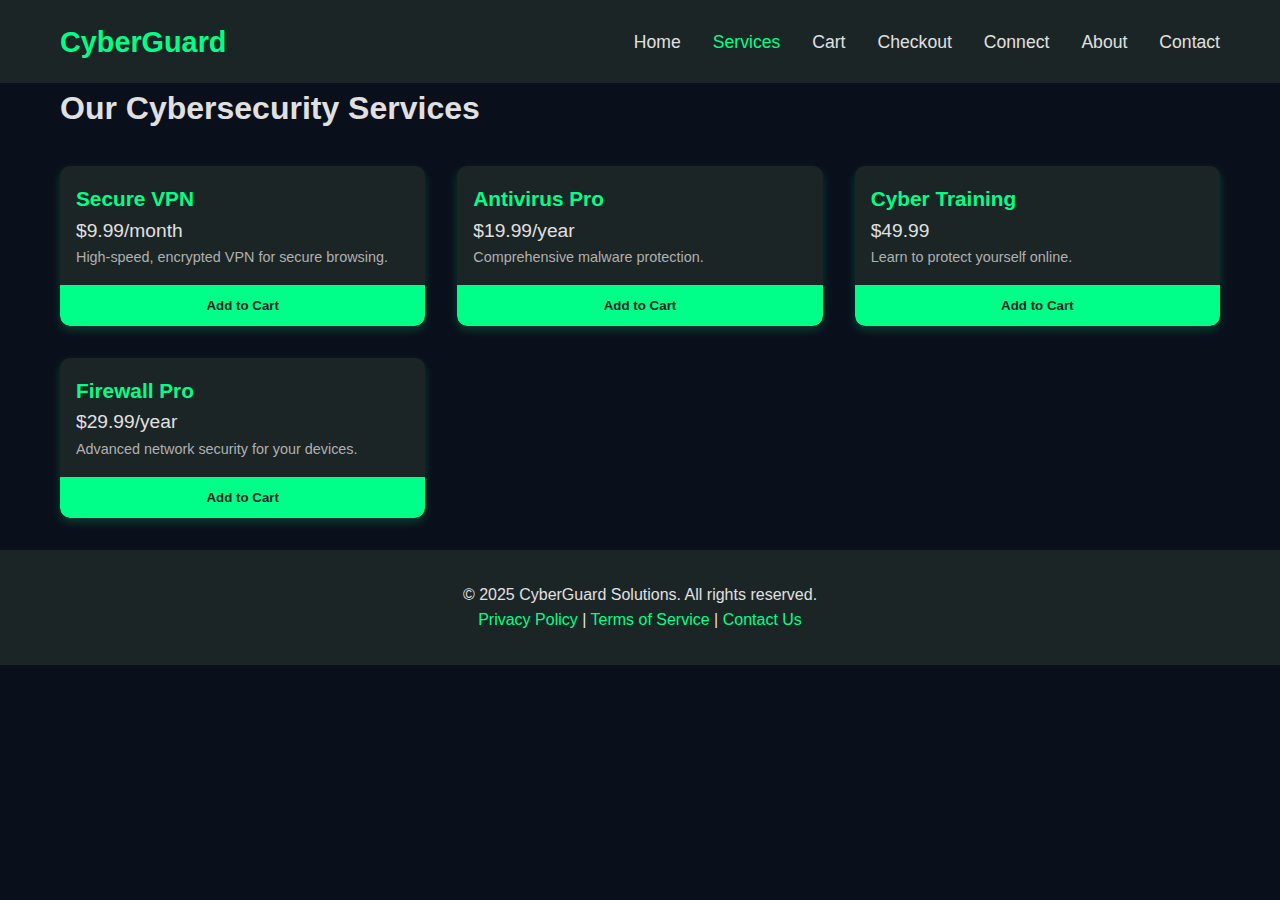
<file: services.html>
<!DOCTYPE html>
<html lang="en">
  <head>
    <meta charset="UTF-8" />
    <meta name="viewport" content="width=device-width, initial-scale=1.0" />
    <meta
      name="description"
      content="Explore CyberGuard's cybersecurity services, including VPNs, antivirus software, training courses, and firewall protection."
    />
    <!-- <meta
      http-equiv="Content-Security-Policy"
      content="default-src 'self'; font-src 'self' https://fonts.googleapis.com https://fonts.gstatic.com;"
    /> -->
    <title>CyberGuard Solutions - Services</title>
    <!-- <link rel="stylesheet" href="./styles/style.css" /> -->
    <style>
      /* Reset */
      * {
        margin: 0;
        padding: 0;
        box-sizing: border-box;
      }

      body {
        font-family: "Roboto", sans-serif;
        line-height: 1.6;
        color: #e0e0e0;
        background-color: #0a0f1c;
      }

      /* Container */
      .container {
        max-width: 1200px;
        margin: 0 auto;
        padding: 0 20px;
      }

      /* Navbar */
      .navbar {
        background-color: #1c2526;
        padding: 1rem 0;
        position: sticky;
        top: 0;
        z-index: 1000;
      }

      .nav-content {
        display: flex;
        justify-content: space-between;
        align-items: center;
      }

      .logo a {
        color: #00ff88;
        font-size: 1.8rem;
        font-weight: bold;
        text-decoration: none;
      }

      .nav-menu {
        display: flex;
        list-style: none;
      }

      .nav-menu li {
        margin-left: 2rem;
      }

      .nav-menu a {
        color: #e0e0e0;
        text-decoration: none;
        font-size: 1.1rem;
        transition: color 0.3s;
      }

      .nav-menu a:hover,
      .nav-menu a.active {
        color: #00ff88;
      }

      .nav-toggle {
        display: none;
        background: none;
        border: none;
        color: #e0e0e0;
        font-size: 1.5rem;
        cursor: pointer;
      }

      /* Hero */
      .hero {
        background: linear-gradient(135deg, #1c2526 0%, #00ff88 100%);
        color: #fff;
        text-align: center;
        padding: 5rem 0;
      }

      .hero h1 {
        font-size: 3rem;
        margin-bottom: 1rem;
      }

      .hero p {
        font-size: 1.3rem;
        margin-bottom: 2rem;
      }

      .cta-button {
        display: inline-block;
        padding: 1rem 2rem;
        background-color: #ff2e63;
        color: #fff;
        text-decoration: none;
        border-radius: 5px;
        font-weight: bold;
        transition: background-color 0.3s;
      }

      .cta-button:hover {
        background-color: #d81e4f;
      }

      /* Service Grid */
      .service-grid,
      .social-grid {
        display: grid;
        grid-template-columns: repeat(auto-fit, minmax(280px, 1fr));
        gap: 2rem;
        padding: 2rem 0;
      }

      .service-grid_item,
      .social-item {
        background: #1c2526;
        border-radius: 10px;
        overflow: hidden;
        box-shadow: 0 4px 10px rgba(0, 255, 136, 0.2);
        transition: transform 0.3s;
      }

      .service-grid_item:hover,
      .social-item:hover {
        transform: translateY(-5px);
      }

      .service-grid_image img,
      .social-item img {
        width: 100%;
        height: 200px;
        object-fit: cover;
      }

      .service-grid_info {
        padding: 1rem;
      }

      .service-grid_name {
        font-size: 1.3rem;
        font-weight: bold;
        color: #00ff88;
      }

      .service-grid_price {
        font-size: 1.2rem;
        color: #e0e0e0;
      }

      .service-grid_desc {
        font-size: 0.9rem;
        color: #b0b0b0;
      }

      .cart-button {
        width: 100%;
        padding: 0.8rem;
        background-color: #00ff88;
        color: #1c2526;
        border: none;
        border-radius: 0 0 10px 10px;
        cursor: pointer;
        font-weight: bold;
        transition: background-color 0.3s;
      }

      .cart-button:hover {
        background-color: #00cc66;
      }

      /* Feature Grid */
      .feature-grid {
        display: grid;
        grid-template-columns: repeat(auto-fit, minmax(250px, 1fr));
        gap: 2rem;
        padding: 2rem 0;
      }

      .feature-item {
        text-align: center;
        padding: 1rem;
      }

      .feature-item i {
        font-size: 2.5rem;
        color: #00ff88;
        margin-bottom: 1rem;
      }

      .feature-item h3 {
        font-size: 1.5rem;
        margin-bottom: 0.5rem;
      }

      /* Cart & Checkout */
      .cart-section,
      .checkout-section,
      .contact-section,
      .about-section,
      .connect-section {
        padding: 2rem 0;
      }

      .cart-item {
        display: flex;
        justify-content: space-between;
        align-items: center;
        padding: 1rem;
        background: #1c2526;
        margin-bottom: 1rem;
        border-radius: 5px;
      }

      .cart-item button {
        background: #ff2e63;
        color: #fff;
        border: none;
        padding: 0.5rem 1rem;
        border-radius: 5px;
        cursor: pointer;
      }

      .cart-item button:hover {
        background: #d81e4f;
      }

      .form-group {
        margin-bottom: 1.5rem;
      }

      .form-group label {
        display: block;
        margin-bottom: 0.5rem;
        font-weight: bold;
      }

      .form-group input,
      .form-group select,
      .form-group textarea {
        width: 100%;
        padding: 0.8rem;
        background: #2c3e50;
        border: 1px solid #00ff88;
        border-radius: 5px;
        color: #e0e0e0;
      }

      .checkout-button,
      .contact-button {
        display: block;
        width: 100%;
        padding: 1rem;
        background-color: #ff2e63;
        color: #fff;
        border: none;
        border-radius: 5px;
        cursor: pointer;
        font-weight: bold;
        transition: background-color 0.3s;
      }

      .checkout-button:hover,
      .contact-button:hover {
        background-color: #d81e4f;
      }

      /* Footer */
      footer {
        background: #1c2526;
        color: #e0e0e0;
        text-align: center;
        padding: 2rem 0;
      }

      footer a {
        color: #00ff88;
        text-decoration: none;
      }

      footer a:hover {
        text-decoration: underline;
      }

      /* Responsive */
      @media (max-width: 768px) {
        .nav-menu {
          display: none;
          flex-direction: column;
          position: absolute;
          top: 60px;
          left: 0;
          width: 100%;
          background: #1c2526;
          padding: 1rem;
        }

        .nav-menu.active {
          display: flex;
        }

        .nav-toggle {
          display: block;
        }

        .hero h1 {
          font-size: 2rem;
        }

        .hero p {
          font-size: 1rem;
        }
      }
    </style>
    <link
      rel="stylesheet"
      href="https://cdnjs.cloudflare.com/ajax/libs/font-awesome/6.4.2/css/all.min.css"
      integrity="sha512-z3gLpd7yknf1YoNbCzqRKc4qyor8gaKU1qmn+CShxbuBusANI9QpRohGBreCFkKxLhei6S9CQXFEbbKuqLg0DA=="
      crossorigin="anonymous"
      referrerpolicy="no-referrer"
    />
  </head>
  <body>
    <nav class="navbar" aria-label="Main navigation">
      <div class="container">
        <div class="nav-content">
          <h1 class="logo"><a href="index.html">CyberGuard</a></h1>
          <button
            class="nav-toggle"
            aria-expanded="false"
            aria-label="Toggle navigation"
          >
            <i class="fas fa-bars"></i>
          </button>
          <ul class="nav-menu">
            <li><a href="index.html">Home</a></li>
            <li><a href="services.html" class="active">Services</a></li>
            <li><a href="cart.html">Cart</a></li>
            <li><a href="checkout.html">Checkout</a></li>
            <li><a href="connect.html">Connect</a></li>
            <li><a href="about.html">About</a></li>
            <li><a href="contact.html">Contact</a></li>
          </ul>
        </div>
      </div>
    </nav>

    <main class="container">
      <section class="services" aria-labelledby="services-heading">
        <h1 id="services-heading">Our Cybersecurity Services</h1>
        <div class="service-grid">
          <div class="service-grid_item">
            <div class="service-grid_image">
              <!-- <img
                src="https://via.placeholder.com/300x200?text=VPN"
                alt="Secure VPN Service"
                loading="lazy"
              /> -->
            </div>
            <div class="service-grid_info">
              <p class="service-grid_name">Secure VPN</p>
              <p class="service-grid_price">$9.99/month</p>
              <p class="service-grid_desc">
                High-speed, encrypted VPN for secure browsing.
              </p>
            </div>
            <button
              class="cart-button"
              data-name="Secure VPN"
              data-price="9.99"
              aria-label="Add Secure VPN to cart"
            >
              Add to Cart
            </button>
          </div>
          <div class="service-grid_item">
            <div class="service-grid_image">
              <!-- <img
                src="https://via.placeholder.com/300x200?text=Antivirus"
                alt="Antivirus Software"
                loading="lazy"
              /> -->
            </div>
            <div class="service-grid_info">
              <p class="service-grid_name">Antivirus Pro</p>
              <p class="service-grid_price">$19.99/year</p>
              <p class="service-grid_desc">Comprehensive malware protection.</p>
            </div>
            <button
              class="cart-button"
              data-name="Antivirus Pro"
              data-price="19.99"
              aria-label="Add Antivirus Pro to cart"
            >
              Add to Cart
            </button>
          </div>
          <div class="service-grid_item">
            <div class="service-grid_image">
              <!-- <img
                src="https://via.placeholder.com/300x200?text=Training"
                alt="Cybersecurity Training"
                loading="lazy"
              /> -->
            </div>
            <div class="service-grid_info">
              <p class="service-grid_name">Cyber Training</p>
              <p class="service-grid_price">$49.99</p>
              <p class="service-grid_desc">Learn to protect yourself online.</p>
            </div>
            <button
              class="cart-button"
              data-name="Cyber Training"
              data-price="49.99"
              aria-label="Add Cyber Training to cart"
            >
              Add to Cart
            </button>
          </div>
          <div class="service-grid_item">
            <div class="service-grid_image">
              <!-- <img
                src="https://via.placeholder.com/300x200?text=Firewall"
                alt="Firewall Protection"
                loading="lazy"
              /> -->
            </div>
            <div class="service-grid_info">
              <p class="service-grid_name">Firewall Pro</p>
              <p class="service-grid_price">$29.99/year</p>
              <p class="service-grid_desc">
                Advanced network security for your devices.
              </p>
            </div>
            <button
              class="cart-button"
              data-name="Firewall Pro"
              data-price="29.99"
              aria-label="Add Firewall Pro to cart"
            >
              Add to Cart
            </button>
          </div>
        </div>
      </section>
    </main>

    <footer>
      <div class="container">
        <p>© 2025 CyberGuard Solutions. All rights reserved.</p>
        <p>
          <a href="/privacy">Privacy Policy</a> |
          <a href="/terms">Terms of Service</a> |
          <a href="contact.html">Contact Us</a>
        </p>
      </div>
    </footer>

    <script src="./scripts/app.js"></script>
  </body>
</html>
</file>
